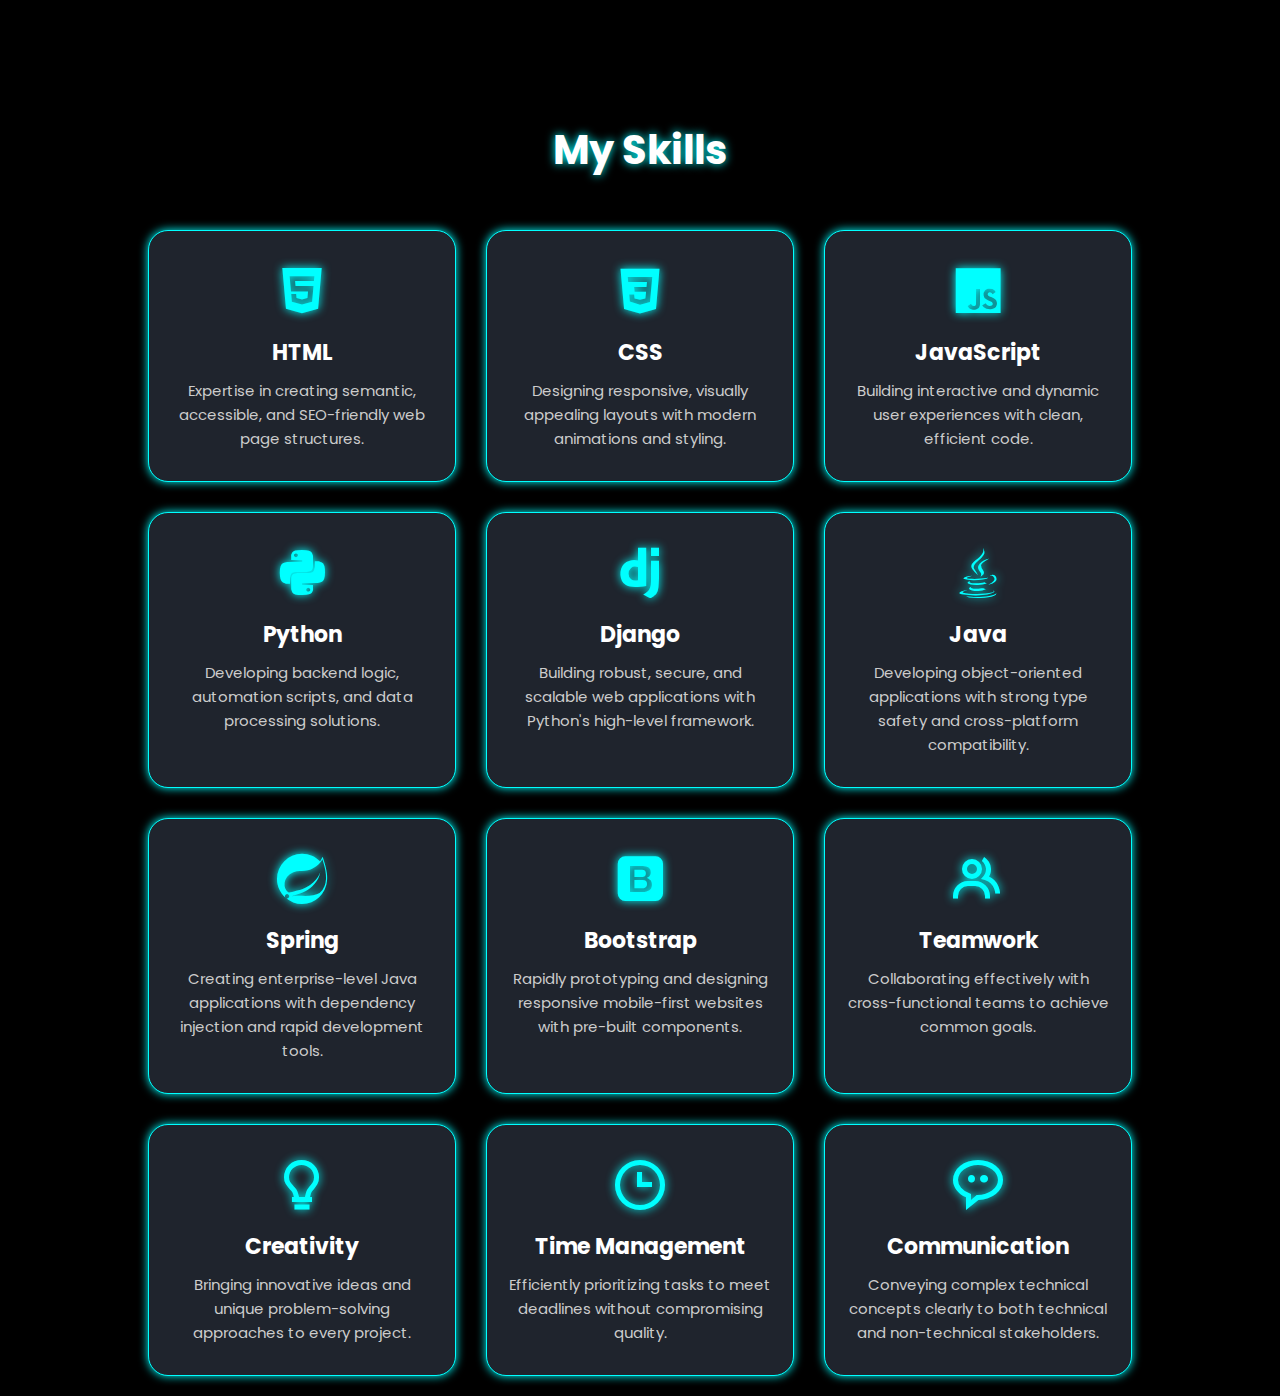
<file: templates/skills.html>
<!DOCTYPE html>
<html lang="en">

<head>
    <meta charset="UTF-8">
    <meta http-equiv="X-UA-Compatible" content="IE=edge">
    <meta name="viewport" content="width=device-width, initial-scale=1.0">
    <title>My Skills | Personal Portfolio</title>
    <link href='https://unpkg.com/boxicons@2.1.4/css/boxicons.min.css' rel='stylesheet'>
    <link rel="stylesheet" href="../style.css">
    <style>
        body {
            background-color: #000;
            color: #fff;
            font-family: 'Courier New', Courier, monospace;
            min-height: 100vh;
            margin: 0;
            display: flex;
            flex-direction: column;
            align-items: center;
        }

        .navbar {
            width: 100%;
            padding: 20px 10%;
            display: flex;
            justify-content: space-between;
            align-items: center;
            background: #000;
            position: fixed;
            top: 0;
            z-index: 100;
            box-sizing: border-box;
        }

        .logo {
            font-size: 25px;
            color: #fff;
            text-decoration: none;
            font-weight: 600;
            cursor: default;
        }

        .navbar ul {
            display: flex;
            list-style: none;
        }

        .navbar ul li {
            margin-left: 35px;
        }

        .navbar ul li a {
            font-size: 18px;
            color: #fff;
            text-decoration: none;
            font-weight: 500;
            transition: .3s;
        }

        .navbar ul li a:hover,
        .navbar ul li.active a {
            color: #00ffff;
            text-shadow: 0 0 10px #00ffff;
        }

        .skills-section {
            margin-top: 100px; /* Offset for fixed navbar */
            width: 80%;
            max-width: 1200px;
            padding: 20px;
        }

        .heading {
            text-align: center;
            font-size: 40px;
            margin-bottom: 50px;
            text-shadow: 0 0 10px #00ffff;
        }

        .skills-container {
            display: grid;
            grid-template-columns: repeat(auto-fit, minmax(250px, 1fr));
            gap: 30px;
        }

        .skill-card {
            background: #1f242d;
            padding: 30px 20px;
            border-radius: 20px;
            border: 1px solid #00ffff;
            box-shadow: 0 0 10px #00ffff;
            transition: .5s ease;
            display: flex;
            flex-direction: column;
            align-items: center;
            text-align: center;
        }

        .skill-card:hover {
            box-shadow: 0 0 20px #00ffff, 0 0 40px #00ffff;
            transform: translateY(-10px);
        }

        .skill-card i {
            font-size: 60px;
            color: #00ffff;
            margin-bottom: 15px;
            text-shadow: 0 0 10px #00ffff;
        }

        .skill-card h3 {
            font-size: 22px;
            margin-bottom: 10px;
            color: #fff;
        }

        .skill-card p {
            font-size: 15px;
            color: #ccc;
            line-height: 1.6;
        }
    </style>
</head>

<body>

    <nav class="navbar">
        <a href="#" class="logo">Skills.</a>
        <ul>
            <li><a href="../index.html">Home</a></li>
            <li><a href="aboutme.html">About</a></li>
            <li class="active"><a href="skills.html">Skills</a></li>
            <li><a href="projects.html">Projects</a></li>
        </ul>
    </nav>

    <section class="skills-section">
        <h1 class="heading">My Skills</h1>
        
        <div class="skills-container">
            <div class="skill-card">
                <i class='bx bxl-html5'></i>
                <h3>HTML</h3>
                <p>Expertise in creating semantic, accessible, and SEO-friendly web page structures.</p>
            </div>

            <div class="skill-card">
                <i class='bx bxl-css3'></i>
                <h3>CSS</h3>
                <p>Designing responsive, visually appealing layouts with modern animations and styling.</p>
            </div>

            <div class="skill-card">
                <i class='bx bxl-javascript'></i>
                <h3>JavaScript</h3>
                <p>Building interactive and dynamic user experiences with clean, efficient code.</p>
            </div>

            <div class="skill-card">
                <i class='bx bxl-python'></i>
                <h3>Python</h3>
                <p>Developing backend logic, automation scripts, and data processing solutions.</p>
            </div>

            <div class="skill-card">
                <i class='bx bxl-django'></i>
                <h3>Django</h3>
                <p>Building robust, secure, and scalable web applications with Python's high-level framework.</p>
            </div>

            <div class="skill-card">
                <i class='bx bxl-java'></i>
                <h3>Java</h3>
                <p>Developing object-oriented applications with strong type safety and cross-platform compatibility.</p>
            </div>

            <div class="skill-card">
                <i class='bx bxl-spring-boot'></i>
                <h3>Spring</h3>
                <p>Creating enterprise-level Java applications with dependency injection and rapid development tools.</p>
            </div>

            <div class="skill-card">
                <i class='bx bxl-bootstrap'></i>
                <h3>Bootstrap</h3>
                <p>Rapidly prototyping and designing responsive mobile-first websites with pre-built components.</p>
            </div>

            <div class="skill-card">
                <i class='bx bx-group'></i>
                <h3>Teamwork</h3>
                <p>Collaborating effectively with cross-functional teams to achieve common goals.</p>
            </div>

            <div class="skill-card">
                <i class='bx bx-bulb'></i>
                <h3>Creativity</h3>
                <p>Bringing innovative ideas and unique problem-solving approaches to every project.</p>
            </div>

            <div class="skill-card">
                <i class='bx bx-time'></i>
                <h3>Time Management</h3>
                <p>Efficiently prioritizing tasks to meet deadlines without compromising quality.</p>
            </div>

            <div class="skill-card">
                <i class='bx bx-message-rounded-dots'></i>
                <h3>Communication</h3>
                <p>Conveying complex technical concepts clearly to both technical and non-technical stakeholders.</p>
            </div>
        </div>
    </section>

</body>
</html>
</file>
<file: style.css>
@import url('https://fonts.googleapis.com/css2?family=Poppins:wght@300;400;500;600;700;800;900&display=swap');

* {
    margin: 0;
    padding: 0;
    box-sizing: border-box;
    font-family: 'Poppins', sans-serif;
}

a {
    color: #fff;
    text-decoration: none;
}

.navbar {
    position: fixed;
    left: 0;
    top: 0;
    width: 100%;
    padding: 25px 9%;
    display: flex;
    justify-content: space-between;
    align-items: center;
    z-index: 100;
    visibility: hidden;
    opacity: 0;
    animation: show-content 1.5s linear forwards;
    animation-delay: 1.2s;
}

@keyframes show-content {
    100% {
        visibility: visible;
        opacity: 1;
    }
}

.navbar .logo {
    font-size: 30px;
    font-weight: 700;
}

.navbar ul {
    display: flex;
}

.navbar ul li {
    list-style: none;
    margin-left: 35px;
}

.navbar ul li a {
    font-size: 20px;
    font-weight: 500;
    transition: .5s;
}

.navbar ul li:hover a,
.navbar ul li.active a {
    color: #3dccf0;
    
}

.home {
    display: flex;
    align-items: center;
    gap: 50px;
    height: 100vh;
    padding: 60px 9% 0;
    color: #fff;
    visibility: hidden;
    opacity: 0;
    animation: show-content 1.5s linear forwards;
    animation-delay: 1.6s;
}

.home-info h1 {
    font-size: 55px;
}

.home-info h2 {
    display: inline-block;
    font-size: 32px;
    margin-top: -10px;
}

.home-info h2 span {
    position: relative;
    display: inline-block;
    color: transparent;
    -webkit-text-stroke: .7px #02b7ff;
    animation: display-text 16s linear infinite;
    animation-delay: calc(-4s * var(--i));
}

@keyframes display-text {

    25%,
    100% {
        display: none;
    }
}

.home-info h2 span::before {
    content: attr(data-text);
    position: absolute;
    width: 0;
    border-right: 2px solid #3dccf0;
    color: #3dccf0;
    white-space: nowrap;
    overflow: hidden;
    animation: fill-text 4s linear infinite;
}

@keyframes fill-text {

    10%,
    100% {
        width: 0;
    }

    70%,
    90% {
        width: 100%;
    }
}

.home-info p {
    font-size: 16px;
    margin: 10px 0 25px;
}

.home-info .btn-sci {
    display: flex;
    align-items: center;
}

.btn {
    display: inline-block;
    padding: 10px 30px;
    background: #3dccf0;
    border: 2px solid #3dccf0;
    border-radius: 40px;
    box-shadow: 0 0 10px #3dccf0;
    font-size: 16px;
    color: #1f242d;
    font-weight: 600;
    transition: .5s;
}

.btn:hover {
    background: transparent;
    color: #3dccf0;
    box-shadow: none;
}

.home-info .btn-sci .sci {
    margin-left: 20px;
}    

.home-info .btn-sci .sci a {
    display: inline-flex;
    padding: 8px;
    border: 2px solid #3dccf0;
    border-radius: 50%;
    font-size: 20px;
    color: #3dccf0;
    margin: 0 8px;
    transition: .5s;
}

.home-info .btn-sci .sci a:hover {
    background: #3dccf0;
    color: #1f242d;
    box-shadow: 0 0 10px #3dccf0;
}

.home-img .img-box {
    position: relative;
    width: 32vw;
    height: 32vw;
    border-radius: 50%;
    padding: 5px;
    display: flex;
    justify-content: center;
    align-items: center;
    overflow: hidden;
}

.home-img .img-box::before,
.home-img .img-box::after {
    content: '';
    position: absolute;
    width: 500px;
    height: 500px;
    background: conic-gradient(transparent, transparent, transparent, #3dccf0);
    transform: rotate(0deg);
    animation: rotate-border 10s linear infinite;
}

.home-img .img-box::after {
    animation-delay: -5s;
}

@keyframes rotate-border {
    100% {
        transform: rotate(360deg);
    }
}

.home-img .img-box .img-item {
    position: relative;
    width: 100%;
    height: 100%;
    background: #1f242d;
    border-radius: 50%;
    border: .1px solid #1f242d;
    display: flex;
    justify-content: center;
    z-index: 1;
    overflow: hidden;
}

.home-img .img-box .img-item img {
    position: absolute;
    top: -125px;
    display: block;
    width: 85%;
    object-fit: cover;
    mix-blend-mode: lighten;
}

#about-me-pic {
    position: absolute;
    top: 29px;
    right: 5%;
    display: block;
    width: 70%;
    object-fit: cover;
    mix-blend-mode: lighten;
}

#about-me-frame {
    position: relative;
    width: 100%;
    height: 100%;
    background: #1f242d;
    border-radius: 50%;
    border: .1px solid #1f242d;
    display: flex;
    justify-content: center;
    z-index: 1;
    overflow: hidden;
}

.bars-animation {
    position: absolute;
    width: 100%;
    height: 100%;
    display: flex;
    z-index: -1;
}

.bars-animation .bar {
    width: 100%;
    height: 100%;
    background: #1f242d;
    transform: translateY(-100%);
    animation: show-bars .5s ease-in-out forwards;
    animation-delay: calc(.1s * var(--i));
}

@keyframes show-bars {
    100% {
        transform: translateY(0%);
    }
}
</file>
